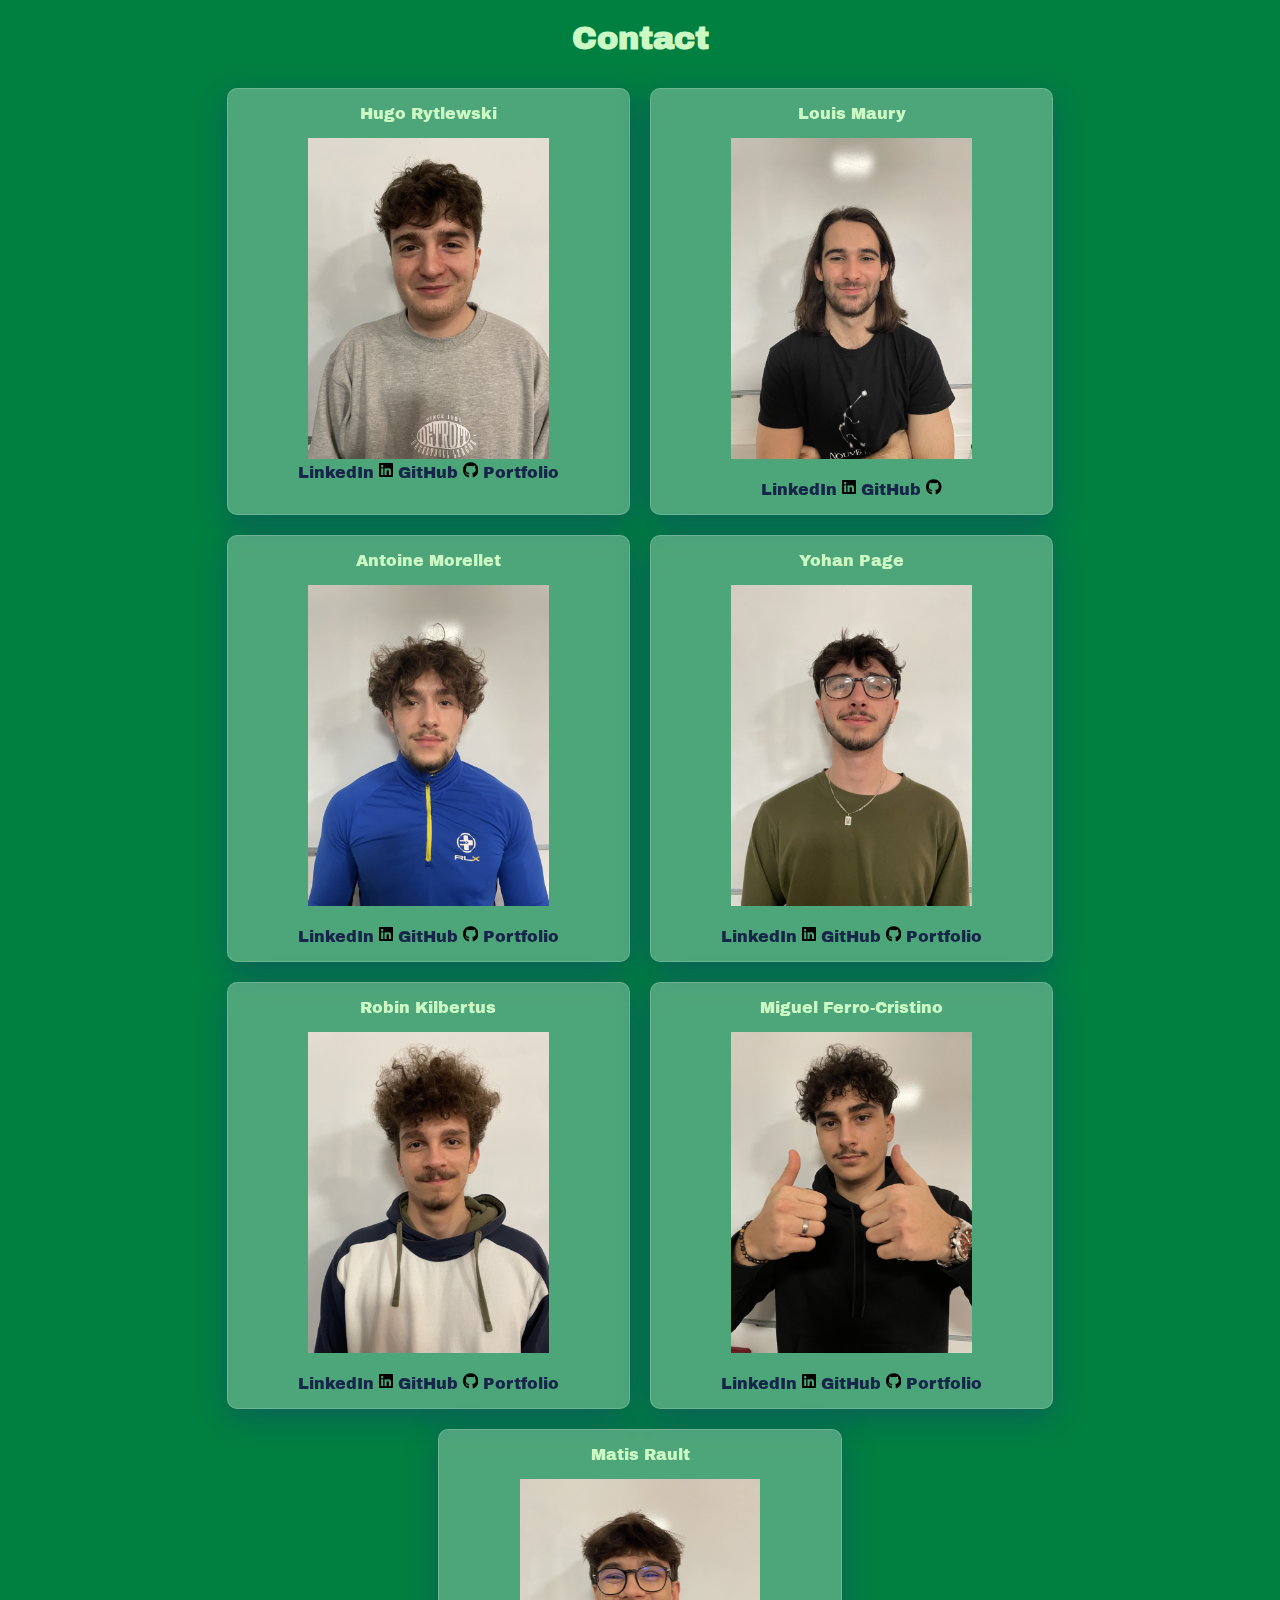
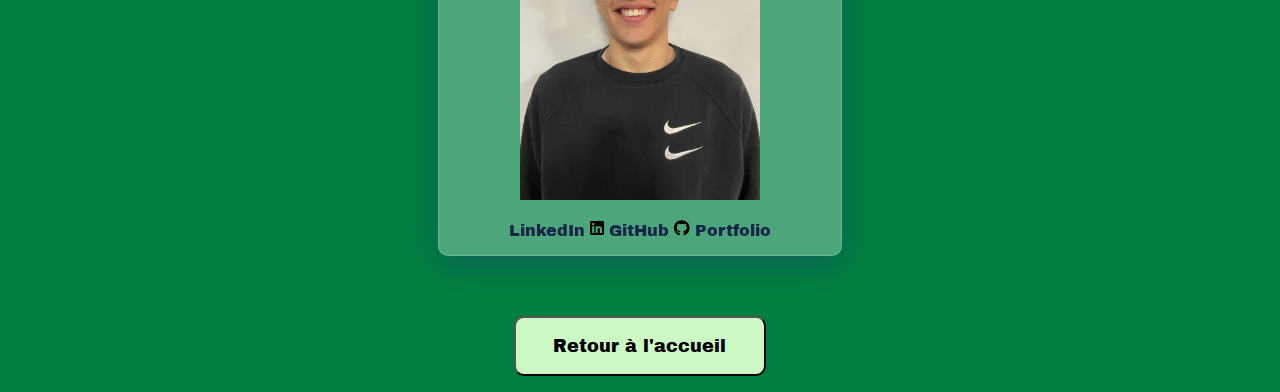
<file: NuitInfo-main/pages/contact.html>
<!DOCTYPE html>
<html lang="en">
<head>
    <meta charset="UTF-8">
    <meta name="viewport" content="width=device-width, initial-scale=1.0">
    <link rel="stylesheet" href="../global.css">
    <link rel="stylesheet" href="../pages/pages.css">
    <link rel="stylesheet" href="../pages/contact.css">
    <title >Contact</title>
</head>
<body>
    <h1 style="text-align: center;">Contact</h1>
        <div class="container">
            <div class="carte-contact">
                <div class="carte-contact-content">
                    <p>Hugo Rytlewski</p>
                    <center><img style="width: 60%;" src="./photoContact/hugo.jpg" alt="photo de hugo"><br></center>

                    <a href="https://www.linkedin.com/in/hugo-rytlewski-b06841281/" target="_blank">LinkedIn
                        <svg xmlns="http://www.w3.org/2000/svg" height="16" width="14" viewBox="0 0 448 512"alt="LinkedIn Icon"><!--!Font Awesome Free 6.5.1 by @fontawesome - https://fontawesome.com License - https://fontawesome.com/license/free Copyright 2023 Fonticons, Inc.--><path d="M416 32H31.9C14.3 32 0 46.5 0 64.3v383.4C0 465.5 14.3 480 31.9 480H416c17.6 0 32-14.5 32-32.3V64.3c0-17.8-14.4-32.3-32-32.3zM135.4 416H69V202.2h66.5V416zm-33.2-243c-21.3 0-38.5-17.3-38.5-38.5S80.9 96 102.2 96c21.2 0 38.5 17.3 38.5 38.5 0 21.3-17.2 38.5-38.5 38.5zm282.1 243h-66.4V312c0-24.8-.5-56.7-34.5-56.7-34.6 0-39.9 27-39.9 54.9V416h-66.4V202.2h63.7v29.2h.9c8.9-16.8 30.6-34.5 62.9-34.5 67.2 0 79.7 44.3 79.7 101.9V416z"/></svg>
                    </a>
 
                    <a href="https://github.com/HugoRytlewski" target="_blank">GitHub
                        <svg xmlns="http://www.w3.org/2000/svg" height="16" width="15.5" viewBox="0 0 496 512"alt="Github Icon"><!--!Font Awesome Free 6.5.1 by @fontawesome - https://fontawesome.com License - https://fontawesome.com/license/free Copyright 2023 Fonticons, Inc.--><path d="M165.9 397.4c0 2-2.3 3.6-5.2 3.6-3.3 .3-5.6-1.3-5.6-3.6 0-2 2.3-3.6 5.2-3.6 3-.3 5.6 1.3 5.6 3.6zm-31.1-4.5c-.7 2 1.3 4.3 4.3 4.9 2.6 1 5.6 0 6.2-2s-1.3-4.3-4.3-5.2c-2.6-.7-5.5 .3-6.2 2.3zm44.2-1.7c-2.9 .7-4.9 2.6-4.6 4.9 .3 2 2.9 3.3 5.9 2.6 2.9-.7 4.9-2.6 4.6-4.6-.3-1.9-3-3.2-5.9-2.9zM244.8 8C106.1 8 0 113.3 0 252c0 110.9 69.8 205.8 169.5 239.2 12.8 2.3 17.3-5.6 17.3-12.1 0-6.2-.3-40.4-.3-61.4 0 0-70 15-84.7-29.8 0 0-11.4-29.1-27.8-36.6 0 0-22.9-15.7 1.6-15.4 0 0 24.9 2 38.6 25.8 21.9 38.6 58.6 27.5 72.9 20.9 2.3-16 8.8-27.1 16-33.7-55.9-6.2-112.3-14.3-112.3-110.5 0-27.5 7.6-41.3 23.6-58.9-2.6-6.5-11.1-33.3 2.6-67.9 20.9-6.5 69 27 69 27 20-5.6 41.5-8.5 62.8-8.5s42.8 2.9 62.8 8.5c0 0 48.1-33.6 69-27 13.7 34.7 5.2 61.4 2.6 67.9 16 17.7 25.8 31.5 25.8 58.9 0 96.5-58.9 104.2-114.8 110.5 9.2 7.9 17 22.9 17 46.4 0 33.7-.3 75.4-.3 83.6 0 6.5 4.6 14.4 17.3 12.1C428.2 457.8 496 362.9 496 252 496 113.3 383.5 8 244.8 8zM97.2 352.9c-1.3 1-1 3.3 .7 5.2 1.6 1.6 3.9 2.3 5.2 1 1.3-1 1-3.3-.7-5.2-1.6-1.6-3.9-2.3-5.2-1zm-10.8-8.1c-.7 1.3 .3 2.9 2.3 3.9 1.6 1 3.6 .7 4.3-.7 .7-1.3-.3-2.9-2.3-3.9-2-.6-3.6-.3-4.3 .7zm32.4 35.6c-1.6 1.3-1 4.3 1.3 6.2 2.3 2.3 5.2 2.6 6.5 1 1.3-1.3 .7-4.3-1.3-6.2-2.2-2.3-5.2-2.6-6.5-1zm-11.4-14.7c-1.6 1-1.6 3.6 0 5.9 1.6 2.3 4.3 3.3 5.6 2.3 1.6-1.3 1.6-3.9 0-6.2-1.4-2.3-4-3.3-5.6-2z"/></svg>
                    </a>
                   
                    <a href="https://hugorytlewski.com/" target="_blank">Portfolio</a>
 
            </div>
        </div>
        <div class="carte-contact">
            <div class="carte-contact-content">
                <p>Louis Maury</p>
                <center><img style="width: 60%;" src="./photoContact/louis.jpg" alt="photo de louis"></center><br>
                <a href="https://www.linkedin.com/in/louis-h-maury-421633223/" target="_blank">LinkedIn
                    <svg xmlns="http://www.w3.org/2000/svg" height="16" width="14" viewBox="0 0 448 512"alt="LinkedIn Icon"><!--!Font Awesome Free 6.5.1 by @fontawesome - https://fontawesome.com License - https://fontawesome.com/license/free Copyright 2023 Fonticons, Inc.--><path d="M416 32H31.9C14.3 32 0 46.5 0 64.3v383.4C0 465.5 14.3 480 31.9 480H416c17.6 0 32-14.5 32-32.3V64.3c0-17.8-14.4-32.3-32-32.3zM135.4 416H69V202.2h66.5V416zm-33.2-243c-21.3 0-38.5-17.3-38.5-38.5S80.9 96 102.2 96c21.2 0 38.5 17.3 38.5 38.5 0 21.3-17.2 38.5-38.5 38.5zm282.1 243h-66.4V312c0-24.8-.5-56.7-34.5-56.7-34.6 0-39.9 27-39.9 54.9V416h-66.4V202.2h63.7v29.2h.9c8.9-16.8 30.6-34.5 62.9-34.5 67.2 0 79.7 44.3 79.7 101.9V416z"/></svg>
                </a>
               
                <a href="https://github.com/LouisHM" target="_blank">GitHub
                    <svg xmlns="http://www.w3.org/2000/svg" height="16" width="15.5" viewBox="0 0 496 512"alt="Github Icon"><!--!Font Awesome Free 6.5.1 by @fontawesome - https://fontawesome.com License - https://fontawesome.com/license/free Copyright 2023 Fonticons, Inc.--><path d="M165.9 397.4c0 2-2.3 3.6-5.2 3.6-3.3 .3-5.6-1.3-5.6-3.6 0-2 2.3-3.6 5.2-3.6 3-.3 5.6 1.3 5.6 3.6zm-31.1-4.5c-.7 2 1.3 4.3 4.3 4.9 2.6 1 5.6 0 6.2-2s-1.3-4.3-4.3-5.2c-2.6-.7-5.5 .3-6.2 2.3zm44.2-1.7c-2.9 .7-4.9 2.6-4.6 4.9 .3 2 2.9 3.3 5.9 2.6 2.9-.7 4.9-2.6 4.6-4.6-.3-1.9-3-3.2-5.9-2.9zM244.8 8C106.1 8 0 113.3 0 252c0 110.9 69.8 205.8 169.5 239.2 12.8 2.3 17.3-5.6 17.3-12.1 0-6.2-.3-40.4-.3-61.4 0 0-70 15-84.7-29.8 0 0-11.4-29.1-27.8-36.6 0 0-22.9-15.7 1.6-15.4 0 0 24.9 2 38.6 25.8 21.9 38.6 58.6 27.5 72.9 20.9 2.3-16 8.8-27.1 16-33.7-55.9-6.2-112.3-14.3-112.3-110.5 0-27.5 7.6-41.3 23.6-58.9-2.6-6.5-11.1-33.3 2.6-67.9 20.9-6.5 69 27 69 27 20-5.6 41.5-8.5 62.8-8.5s42.8 2.9 62.8 8.5c0 0 48.1-33.6 69-27 13.7 34.7 5.2 61.4 2.6 67.9 16 17.7 25.8 31.5 25.8 58.9 0 96.5-58.9 104.2-114.8 110.5 9.2 7.9 17 22.9 17 46.4 0 33.7-.3 75.4-.3 83.6 0 6.5 4.6 14.4 17.3 12.1C428.2 457.8 496 362.9 496 252 496 113.3 383.5 8 244.8 8zM97.2 352.9c-1.3 1-1 3.3 .7 5.2 1.6 1.6 3.9 2.3 5.2 1 1.3-1 1-3.3-.7-5.2-1.6-1.6-3.9-2.3-5.2-1zm-10.8-8.1c-.7 1.3 .3 2.9 2.3 3.9 1.6 1 3.6 .7 4.3-.7 .7-1.3-.3-2.9-2.3-3.9-2-.6-3.6-.3-4.3 .7zm32.4 35.6c-1.6 1.3-1 4.3 1.3 6.2 2.3 2.3 5.2 2.6 6.5 1 1.3-1.3 .7-4.3-1.3-6.2-2.2-2.3-5.2-2.6-6.5-1zm-11.4-14.7c-1.6 1-1.6 3.6 0 5.9 1.6 2.3 4.3 3.3 5.6 2.3 1.6-1.3 1.6-3.9 0-6.2-1.4-2.3-4-3.3-5.6-2z"/></svg>
                </a>
               
               
 
        </div>
    </div>
    <div class="carte-contact">
        <div class="carte-contact-content">
            <p>Antoine Morellet</p>
            <center><img style="width: 60%;" src="./photoContact/antoine.jpg" alt="photo de antoine"></center><br>

            <a href="https://www.linkedin.com/in/antoine-morellet/" target="_blank">LinkedIn</a>
            <a href="https://github.com/Syhard87" target="_blank">
                <svg xmlns="http://www.w3.org/2000/svg" height="16" width="14" viewBox="0 0 448 512"alt="LinkedIn Icon"><!--!Font Awesome Free 6.5.1 by @fontawesome - https://fontawesome.com License - https://fontawesome.com/license/free Copyright 2023 Fonticons, Inc.--><path d="M416 32H31.9C14.3 32 0 46.5 0 64.3v383.4C0 465.5 14.3 480 31.9 480H416c17.6 0 32-14.5 32-32.3V64.3c0-17.8-14.4-32.3-32-32.3zM135.4 416H69V202.2h66.5V416zm-33.2-243c-21.3 0-38.5-17.3-38.5-38.5S80.9 96 102.2 96c21.2 0 38.5 17.3 38.5 38.5 0 21.3-17.2 38.5-38.5 38.5zm282.1 243h-66.4V312c0-24.8-.5-56.7-34.5-56.7-34.6 0-39.9 27-39.9 54.9V416h-66.4V202.2h63.7v29.2h.9c8.9-16.8 30.6-34.5 62.9-34.5 67.2 0 79.7 44.3 79.7 101.9V416z"/></svg>
                GitHub
            </a>
            <a href="https://antoinemorellet.fr" target="_blank">
                <svg xmlns="http://www.w3.org/2000/svg" height="16" width="15.5" viewBox="0 0 496 512"alt="Github Icon"><!--!Font Awesome Free 6.5.1 by @fontawesome - https://fontawesome.com License - https://fontawesome.com/license/free Copyright 2023 Fonticons, Inc.--><path d="M165.9 397.4c0 2-2.3 3.6-5.2 3.6-3.3 .3-5.6-1.3-5.6-3.6 0-2 2.3-3.6 5.2-3.6 3-.3 5.6 1.3 5.6 3.6zm-31.1-4.5c-.7 2 1.3 4.3 4.3 4.9 2.6 1 5.6 0 6.2-2s-1.3-4.3-4.3-5.2c-2.6-.7-5.5 .3-6.2 2.3zm44.2-1.7c-2.9 .7-4.9 2.6-4.6 4.9 .3 2 2.9 3.3 5.9 2.6 2.9-.7 4.9-2.6 4.6-4.6-.3-1.9-3-3.2-5.9-2.9zM244.8 8C106.1 8 0 113.3 0 252c0 110.9 69.8 205.8 169.5 239.2 12.8 2.3 17.3-5.6 17.3-12.1 0-6.2-.3-40.4-.3-61.4 0 0-70 15-84.7-29.8 0 0-11.4-29.1-27.8-36.6 0 0-22.9-15.7 1.6-15.4 0 0 24.9 2 38.6 25.8 21.9 38.6 58.6 27.5 72.9 20.9 2.3-16 8.8-27.1 16-33.7-55.9-6.2-112.3-14.3-112.3-110.5 0-27.5 7.6-41.3 23.6-58.9-2.6-6.5-11.1-33.3 2.6-67.9 20.9-6.5 69 27 69 27 20-5.6 41.5-8.5 62.8-8.5s42.8 2.9 62.8 8.5c0 0 48.1-33.6 69-27 13.7 34.7 5.2 61.4 2.6 67.9 16 17.7 25.8 31.5 25.8 58.9 0 96.5-58.9 104.2-114.8 110.5 9.2 7.9 17 22.9 17 46.4 0 33.7-.3 75.4-.3 83.6 0 6.5 4.6 14.4 17.3 12.1C428.2 457.8 496 362.9 496 252 496 113.3 383.5 8 244.8 8zM97.2 352.9c-1.3 1-1 3.3 .7 5.2 1.6 1.6 3.9 2.3 5.2 1 1.3-1 1-3.3-.7-5.2-1.6-1.6-3.9-2.3-5.2-1zm-10.8-8.1c-.7 1.3 .3 2.9 2.3 3.9 1.6 1 3.6 .7 4.3-.7 .7-1.3-.3-2.9-2.3-3.9-2-.6-3.6-.3-4.3 .7zm32.4 35.6c-1.6 1.3-1 4.3 1.3 6.2 2.3 2.3 5.2 2.6 6.5 1 1.3-1.3 .7-4.3-1.3-6.2-2.2-2.3-5.2-2.6-6.5-1zm-11.4-14.7c-1.6 1-1.6 3.6 0 5.9 1.6 2.3 4.3 3.3 5.6 2.3 1.6-1.3 1.6-3.9 0-6.2-1.4-2.3-4-3.3-5.6-2z"/></svg>
                Portfolio
            </a>
        </div>
    </div>
   
<div class="carte-contact">
    <div class="carte-contact-content">
        <p>Yohan Page</p>
        <center><img style="width: 60%;" src="./photoContact/yohan.jpg" alt="photo de yohan"></center><br>

        <a href="https://www.linkedin.com/in/yohanpage/" target="_blank">LinkedIn
            <svg xmlns="http://www.w3.org/2000/svg" height="16" width="14" viewBox="0 0 448 512"alt="LinkedIn Icon"><!--!Font Awesome Free 6.5.1 by @fontawesome - https://fontawesome.com License - https://fontawesome.com/license/free Copyright 2023 Fonticons, Inc.--><path d="M416 32H31.9C14.3 32 0 46.5 0 64.3v383.4C0 465.5 14.3 480 31.9 480H416c17.6 0 32-14.5 32-32.3V64.3c0-17.8-14.4-32.3-32-32.3zM135.4 416H69V202.2h66.5V416zm-33.2-243c-21.3 0-38.5-17.3-38.5-38.5S80.9 96 102.2 96c21.2 0 38.5 17.3 38.5 38.5 0 21.3-17.2 38.5-38.5 38.5zm282.1 243h-66.4V312c0-24.8-.5-56.7-34.5-56.7-34.6 0-39.9 27-39.9 54.9V416h-66.4V202.2h63.7v29.2h.9c8.9-16.8 30.6-34.5 62.9-34.5 67.2 0 79.7 44.3 79.7 101.9V416z"/></svg>
        </a>
       
        <a href="https://github.com/pageyohan" target="_blank">GitHub
            <svg xmlns="http://www.w3.org/2000/svg" height="16" width="15.5" viewBox="0 0 496 512"alt="Github Icon"><!--!Font Awesome Free 6.5.1 by @fontawesome - https://fontawesome.com License - https://fontawesome.com/license/free Copyright 2023 Fonticons, Inc.--><path d="M165.9 397.4c0 2-2.3 3.6-5.2 3.6-3.3 .3-5.6-1.3-5.6-3.6 0-2 2.3-3.6 5.2-3.6 3-.3 5.6 1.3 5.6 3.6zm-31.1-4.5c-.7 2 1.3 4.3 4.3 4.9 2.6 1 5.6 0 6.2-2s-1.3-4.3-4.3-5.2c-2.6-.7-5.5 .3-6.2 2.3zm44.2-1.7c-2.9 .7-4.9 2.6-4.6 4.9 .3 2 2.9 3.3 5.9 2.6 2.9-.7 4.9-2.6 4.6-4.6-.3-1.9-3-3.2-5.9-2.9zM244.8 8C106.1 8 0 113.3 0 252c0 110.9 69.8 205.8 169.5 239.2 12.8 2.3 17.3-5.6 17.3-12.1 0-6.2-.3-40.4-.3-61.4 0 0-70 15-84.7-29.8 0 0-11.4-29.1-27.8-36.6 0 0-22.9-15.7 1.6-15.4 0 0 24.9 2 38.6 25.8 21.9 38.6 58.6 27.5 72.9 20.9 2.3-16 8.8-27.1 16-33.7-55.9-6.2-112.3-14.3-112.3-110.5 0-27.5 7.6-41.3 23.6-58.9-2.6-6.5-11.1-33.3 2.6-67.9 20.9-6.5 69 27 69 27 20-5.6 41.5-8.5 62.8-8.5s42.8 2.9 62.8 8.5c0 0 48.1-33.6 69-27 13.7 34.7 5.2 61.4 2.6 67.9 16 17.7 25.8 31.5 25.8 58.9 0 96.5-58.9 104.2-114.8 110.5 9.2 7.9 17 22.9 17 46.4 0 33.7-.3 75.4-.3 83.6 0 6.5 4.6 14.4 17.3 12.1C428.2 457.8 496 362.9 496 252 496 113.3 383.5 8 244.8 8zM97.2 352.9c-1.3 1-1 3.3 .7 5.2 1.6 1.6 3.9 2.3 5.2 1 1.3-1 1-3.3-.7-5.2-1.6-1.6-3.9-2.3-5.2-1zm-10.8-8.1c-.7 1.3 .3 2.9 2.3 3.9 1.6 1 3.6 .7 4.3-.7 .7-1.3-.3-2.9-2.3-3.9-2-.6-3.6-.3-4.3 .7zm32.4 35.6c-1.6 1.3-1 4.3 1.3 6.2 2.3 2.3 5.2 2.6 6.5 1 1.3-1.3 .7-4.3-1.3-6.2-2.2-2.3-5.2-2.6-6.5-1zm-11.4-14.7c-1.6 1-1.6 3.6 0 5.9 1.6 2.3 4.3 3.3 5.6 2.3 1.6-1.3 1.6-3.9 0-6.2-1.4-2.3-4-3.3-5.6-2z"/></svg>
        </a>
       
        <a href="https://yohanpage.fr/" target="_blank">Portfolio</a>
 
</div>
</div>
<div class="carte-contact">
    <div class="carte-contact-content">
        <p>Robin Kilbertus</p>
        <center><img style="width: 60%;" src="./photoContact/robin.jpg" alt="photo de robin"></center><br>

        <a href="https://www.linkedin.com/in/robin-kilbertus-460598281/" target="_blank">LinkedIn
            <svg xmlns="http://www.w3.org/2000/svg" height="16" width="14" viewBox="0 0 448 512"alt="LinkedIn Icon"><!--!Font Awesome Free 6.5.1 by @fontawesome - https://fontawesome.com License - https://fontawesome.com/license/free Copyright 2023 Fonticons, Inc.--><path d="M416 32H31.9C14.3 32 0 46.5 0 64.3v383.4C0 465.5 14.3 480 31.9 480H416c17.6 0 32-14.5 32-32.3V64.3c0-17.8-14.4-32.3-32-32.3zM135.4 416H69V202.2h66.5V416zm-33.2-243c-21.3 0-38.5-17.3-38.5-38.5S80.9 96 102.2 96c21.2 0 38.5 17.3 38.5 38.5 0 21.3-17.2 38.5-38.5 38.5zm282.1 243h-66.4V312c0-24.8-.5-56.7-34.5-56.7-34.6 0-39.9 27-39.9 54.9V416h-66.4V202.2h63.7v29.2h.9c8.9-16.8 30.6-34.5 62.9-34.5 67.2 0 79.7 44.3 79.7 101.9V416z"/></svg>
        </a>
       
        <a href="https://github.com/kilbertusrobin" target="_blank">GitHub
            <svg xmlns="http://www.w3.org/2000/svg" height="16" width="15.5" viewBox="0 0 496 512"alt="Github Icon"><!--!Font Awesome Free 6.5.1 by @fontawesome - https://fontawesome.com License - https://fontawesome.com/license/free Copyright 2023 Fonticons, Inc.--><path d="M165.9 397.4c0 2-2.3 3.6-5.2 3.6-3.3 .3-5.6-1.3-5.6-3.6 0-2 2.3-3.6 5.2-3.6 3-.3 5.6 1.3 5.6 3.6zm-31.1-4.5c-.7 2 1.3 4.3 4.3 4.9 2.6 1 5.6 0 6.2-2s-1.3-4.3-4.3-5.2c-2.6-.7-5.5 .3-6.2 2.3zm44.2-1.7c-2.9 .7-4.9 2.6-4.6 4.9 .3 2 2.9 3.3 5.9 2.6 2.9-.7 4.9-2.6 4.6-4.6-.3-1.9-3-3.2-5.9-2.9zM244.8 8C106.1 8 0 113.3 0 252c0 110.9 69.8 205.8 169.5 239.2 12.8 2.3 17.3-5.6 17.3-12.1 0-6.2-.3-40.4-.3-61.4 0 0-70 15-84.7-29.8 0 0-11.4-29.1-27.8-36.6 0 0-22.9-15.7 1.6-15.4 0 0 24.9 2 38.6 25.8 21.9 38.6 58.6 27.5 72.9 20.9 2.3-16 8.8-27.1 16-33.7-55.9-6.2-112.3-14.3-112.3-110.5 0-27.5 7.6-41.3 23.6-58.9-2.6-6.5-11.1-33.3 2.6-67.9 20.9-6.5 69 27 69 27 20-5.6 41.5-8.5 62.8-8.5s42.8 2.9 62.8 8.5c0 0 48.1-33.6 69-27 13.7 34.7 5.2 61.4 2.6 67.9 16 17.7 25.8 31.5 25.8 58.9 0 96.5-58.9 104.2-114.8 110.5 9.2 7.9 17 22.9 17 46.4 0 33.7-.3 75.4-.3 83.6 0 6.5 4.6 14.4 17.3 12.1C428.2 457.8 496 362.9 496 252 496 113.3 383.5 8 244.8 8zM97.2 352.9c-1.3 1-1 3.3 .7 5.2 1.6 1.6 3.9 2.3 5.2 1 1.3-1 1-3.3-.7-5.2-1.6-1.6-3.9-2.3-5.2-1zm-10.8-8.1c-.7 1.3 .3 2.9 2.3 3.9 1.6 1 3.6 .7 4.3-.7 .7-1.3-.3-2.9-2.3-3.9-2-.6-3.6-.3-4.3 .7zm32.4 35.6c-1.6 1.3-1 4.3 1.3 6.2 2.3 2.3 5.2 2.6 6.5 1 1.3-1.3 .7-4.3-1.3-6.2-2.2-2.3-5.2-2.6-6.5-1zm-11.4-14.7c-1.6 1-1.6 3.6 0 5.9 1.6 2.3 4.3 3.3 5.6 2.3 1.6-1.3 1.6-3.9 0-6.2-1.4-2.3-4-3.3-5.6-2z"/></svg>
        </a>
       
        <a href="https://robinkilbertus.com/" target="_blank">Portfolio</a>
 
</div>
</div>
<div class="carte-contact">
    <div class="carte-contact-content">
        <p>Miguel Ferro-Cristino</p>
        <center><img style="width: 60%;" src="./photoContact/miguel.jpg" alt="photo de miguel"></center><br>

        <a href="https://www.linkedin.com/in/miguel-cristino-85b86a233/" target="_blank">LinkedIn
            <svg xmlns="http://www.w3.org/2000/svg" height="16" width="14" viewBox="0 0 448 512"alt="LinkedIn Icon"><!--!Font Awesome Free 6.5.1 by @fontawesome - https://fontawesome.com License - https://fontawesome.com/license/free Copyright 2023 Fonticons, Inc.--><path d="M416 32H31.9C14.3 32 0 46.5 0 64.3v383.4C0 465.5 14.3 480 31.9 480H416c17.6 0 32-14.5 32-32.3V64.3c0-17.8-14.4-32.3-32-32.3zM135.4 416H69V202.2h66.5V416zm-33.2-243c-21.3 0-38.5-17.3-38.5-38.5S80.9 96 102.2 96c21.2 0 38.5 17.3 38.5 38.5 0 21.3-17.2 38.5-38.5 38.5zm282.1 243h-66.4V312c0-24.8-.5-56.7-34.5-56.7-34.6 0-39.9 27-39.9 54.9V416h-66.4V202.2h63.7v29.2h.9c8.9-16.8 30.6-34.5 62.9-34.5 67.2 0 79.7 44.3 79.7 101.9V416z"/></svg>
        </a>
       
        <a href="https://github.com/MiguelFerroCristino" target="_blank">GitHub
            <svg xmlns="http://www.w3.org/2000/svg" height="16" width="15.5" viewBox="0 0 496 512"alt="Github Icon"><!--!Font Awesome Free 6.5.1 by @fontawesome - https://fontawesome.com License - https://fontawesome.com/license/free Copyright 2023 Fonticons, Inc.--><path d="M165.9 397.4c0 2-2.3 3.6-5.2 3.6-3.3 .3-5.6-1.3-5.6-3.6 0-2 2.3-3.6 5.2-3.6 3-.3 5.6 1.3 5.6 3.6zm-31.1-4.5c-.7 2 1.3 4.3 4.3 4.9 2.6 1 5.6 0 6.2-2s-1.3-4.3-4.3-5.2c-2.6-.7-5.5 .3-6.2 2.3zm44.2-1.7c-2.9 .7-4.9 2.6-4.6 4.9 .3 2 2.9 3.3 5.9 2.6 2.9-.7 4.9-2.6 4.6-4.6-.3-1.9-3-3.2-5.9-2.9zM244.8 8C106.1 8 0 113.3 0 252c0 110.9 69.8 205.8 169.5 239.2 12.8 2.3 17.3-5.6 17.3-12.1 0-6.2-.3-40.4-.3-61.4 0 0-70 15-84.7-29.8 0 0-11.4-29.1-27.8-36.6 0 0-22.9-15.7 1.6-15.4 0 0 24.9 2 38.6 25.8 21.9 38.6 58.6 27.5 72.9 20.9 2.3-16 8.8-27.1 16-33.7-55.9-6.2-112.3-14.3-112.3-110.5 0-27.5 7.6-41.3 23.6-58.9-2.6-6.5-11.1-33.3 2.6-67.9 20.9-6.5 69 27 69 27 20-5.6 41.5-8.5 62.8-8.5s42.8 2.9 62.8 8.5c0 0 48.1-33.6 69-27 13.7 34.7 5.2 61.4 2.6 67.9 16 17.7 25.8 31.5 25.8 58.9 0 96.5-58.9 104.2-114.8 110.5 9.2 7.9 17 22.9 17 46.4 0 33.7-.3 75.4-.3 83.6 0 6.5 4.6 14.4 17.3 12.1C428.2 457.8 496 362.9 496 252 496 113.3 383.5 8 244.8 8zM97.2 352.9c-1.3 1-1 3.3 .7 5.2 1.6 1.6 3.9 2.3 5.2 1 1.3-1 1-3.3-.7-5.2-1.6-1.6-3.9-2.3-5.2-1zm-10.8-8.1c-.7 1.3 .3 2.9 2.3 3.9 1.6 1 3.6 .7 4.3-.7 .7-1.3-.3-2.9-2.3-3.9-2-.6-3.6-.3-4.3 .7zm32.4 35.6c-1.6 1.3-1 4.3 1.3 6.2 2.3 2.3 5.2 2.6 6.5 1 1.3-1.3 .7-4.3-1.3-6.2-2.2-2.3-5.2-2.6-6.5-1zm-11.4-14.7c-1.6 1-1.6 3.6 0 5.9 1.6 2.3 4.3 3.3 5.6 2.3 1.6-1.3 1.6-3.9 0-6.2-1.4-2.3-4-3.3-5.6-2z"/></svg>
        </a>
       
        <a href="https://miguelcristino.com/" target="_blank">Portfolio</a>
 
</div>
</div>
<div class="carte-contact">
    <div class="carte-contact-content">
        <p>Matis Rault</p>
        <center><img style="width: 60%;" src="./photoContact/matis.jpg" alt="photo de matis"></center><br>

        <a href="https://www.linkedin.com/in/matis-rault-6b398427b/" target="_blank">LinkedIn
            <svg xmlns="http://www.w3.org/2000/svg" height="16" width="14" viewBox="0 0 448 512"alt="LinkedIn Icon"><!--!Font Awesome Free 6.5.1 by @fontawesome - https://fontawesome.com License - https://fontawesome.com/license/free Copyright 2023 Fonticons, Inc.--><path d="M416 32H31.9C14.3 32 0 46.5 0 64.3v383.4C0 465.5 14.3 480 31.9 480H416c17.6 0 32-14.5 32-32.3V64.3c0-17.8-14.4-32.3-32-32.3zM135.4 416H69V202.2h66.5V416zm-33.2-243c-21.3 0-38.5-17.3-38.5-38.5S80.9 96 102.2 96c21.2 0 38.5 17.3 38.5 38.5 0 21.3-17.2 38.5-38.5 38.5zm282.1 243h-66.4V312c0-24.8-.5-56.7-34.5-56.7-34.6 0-39.9 27-39.9 54.9V416h-66.4V202.2h63.7v29.2h.9c8.9-16.8 30.6-34.5 62.9-34.5 67.2 0 79.7 44.3 79.7 101.9V416z"/></svg>
        </a>
       
        <a href="https://github.com/MatisRault" target="_blank">GitHub
            <svg xmlns="http://www.w3.org/2000/svg" height="16" width="15.5" viewBox="0 0 496 512"alt="Github Icon" ><!--!Font Awesome Free 6.5.1 by @fontawesome - https://fontawesome.com License - https://fontawesome.com/license/free Copyright 2023 Fonticons, Inc.--><path d="M165.9 397.4c0 2-2.3 3.6-5.2 3.6-3.3 .3-5.6-1.3-5.6-3.6 0-2 2.3-3.6 5.2-3.6 3-.3 5.6 1.3 5.6 3.6zm-31.1-4.5c-.7 2 1.3 4.3 4.3 4.9 2.6 1 5.6 0 6.2-2s-1.3-4.3-4.3-5.2c-2.6-.7-5.5 .3-6.2 2.3zm44.2-1.7c-2.9 .7-4.9 2.6-4.6 4.9 .3 2 2.9 3.3 5.9 2.6 2.9-.7 4.9-2.6 4.6-4.6-.3-1.9-3-3.2-5.9-2.9zM244.8 8C106.1 8 0 113.3 0 252c0 110.9 69.8 205.8 169.5 239.2 12.8 2.3 17.3-5.6 17.3-12.1 0-6.2-.3-40.4-.3-61.4 0 0-70 15-84.7-29.8 0 0-11.4-29.1-27.8-36.6 0 0-22.9-15.7 1.6-15.4 0 0 24.9 2 38.6 25.8 21.9 38.6 58.6 27.5 72.9 20.9 2.3-16 8.8-27.1 16-33.7-55.9-6.2-112.3-14.3-112.3-110.5 0-27.5 7.6-41.3 23.6-58.9-2.6-6.5-11.1-33.3 2.6-67.9 20.9-6.5 69 27 69 27 20-5.6 41.5-8.5 62.8-8.5s42.8 2.9 62.8 8.5c0 0 48.1-33.6 69-27 13.7 34.7 5.2 61.4 2.6 67.9 16 17.7 25.8 31.5 25.8 58.9 0 96.5-58.9 104.2-114.8 110.5 9.2 7.9 17 22.9 17 46.4 0 33.7-.3 75.4-.3 83.6 0 6.5 4.6 14.4 17.3 12.1C428.2 457.8 496 362.9 496 252 496 113.3 383.5 8 244.8 8zM97.2 352.9c-1.3 1-1 3.3 .7 5.2 1.6 1.6 3.9 2.3 5.2 1 1.3-1 1-3.3-.7-5.2-1.6-1.6-3.9-2.3-5.2-1zm-10.8-8.1c-.7 1.3 .3 2.9 2.3 3.9 1.6 1 3.6 .7 4.3-.7 .7-1.3-.3-2.9-2.3-3.9-2-.6-3.6-.3-4.3 .7zm32.4 35.6c-1.6 1.3-1 4.3 1.3 6.2 2.3 2.3 5.2 2.6 6.5 1 1.3-1.3 .7-4.3-1.3-6.2-2.2-2.3-5.2-2.6-6.5-1zm-11.4-14.7c-1.6 1-1.6 3.6 0 5.9 1.6 2.3 4.3 3.3 5.6 2.3 1.6-1.3 1.6-3.9 0-6.2-1.4-2.3-4-3.3-5.6-2z"/></svg>
        </a>
       
        <a href="https://matisrault.com" target="_blank">Portfolio</a>
 
</div>
</div>
</div>
<br>
<br>
<a href="../index.html"><center><button class="boutonRetour">
    <p>Retour à l'accueil</p>
</button> </center></a>

</body>
</html>
</file>
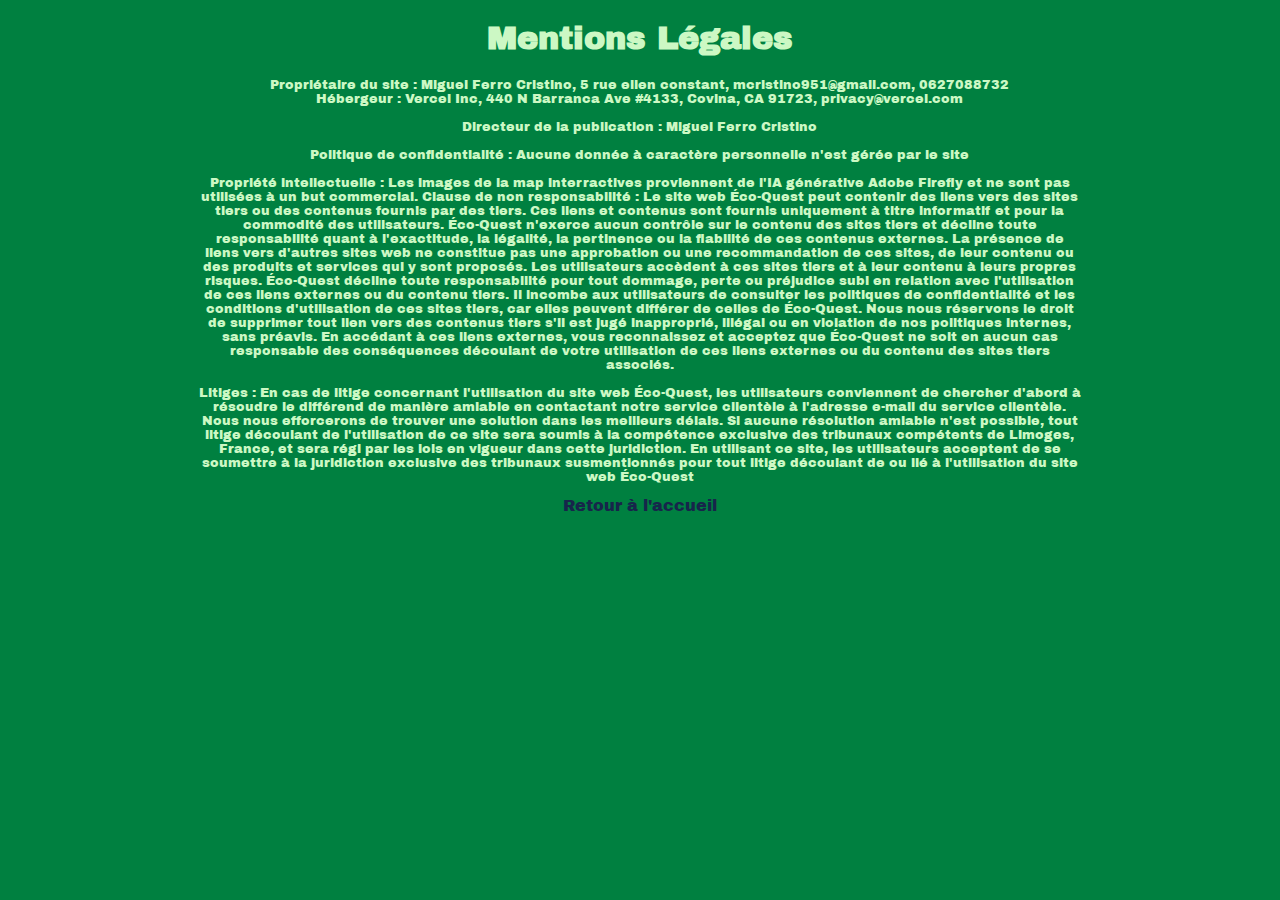
<file: NuitInfo-main/pages/mentionsLegales.html>
<!DOCTYPE html>
<html lang="en">
<head>
    <meta charset="UTF-8">
    <meta name="viewport" content="width=device-width, initial-scale=1.0">
    <link rel="stylesheet" href="../global.css">
    <link rel="stylesheet" href="../pages/pages.css">
    <title >Mentions Légales</title>
</head>
<body>
    <h1 style="text-align: center;">Mentions Légales</h1>
    <center><p style="text-align: center; font-size: 0.8rem; width: 70%;">
        Propriétaire du site : Miguel Ferro Cristino, 5 rue ellen constant, mcristino951@gmail.com, 0627088732<br>
        Hébergeur : Vercel Inc, 440 N Barranca Ave #4133, Covina, CA 91723, privacy@vercel.com <br><br>
        Directeur de la publication : Miguel Ferro Cristino<br><br>
        Politique de confidentialité : Aucune donnée à caractère personnelle n'est gérée par le site <br><br>
        Propriété intellectuelle : Les images de la map interractives proviennent de l'IA générative Adobe Firefly et ne sont pas utilisées à un but commercial.
        Clause de non responsabilité : Le site web Éco-Quest peut contenir des liens vers des sites tiers ou des contenus fournis par des tiers. Ces liens et contenus sont fournis uniquement à titre informatif et pour la commodité des utilisateurs. Éco-Quest n'exerce aucun contrôle sur le contenu des sites tiers et décline toute responsabilité quant à l'exactitude, la légalité, la pertinence ou la fiabilité de ces contenus externes. La présence de liens vers d'autres sites web ne constitue pas une approbation ou une recommandation de ces sites, de leur contenu ou des produits et services qui y sont proposés.
        Les utilisateurs accèdent à ces sites tiers et à leur contenu à leurs propres risques. Éco-Quest décline toute responsabilité pour tout dommage, perte ou préjudice subi en relation avec l'utilisation de ces liens externes ou du contenu tiers. Il incombe aux utilisateurs de consulter les politiques de confidentialité et les conditions d'utilisation de ces sites tiers, car elles peuvent différer de celles de Éco-Quest.
        Nous nous réservons le droit de supprimer tout lien vers des contenus tiers s'il est jugé inapproprié, illégal ou en violation de nos politiques internes, sans préavis. En accédant à ces liens externes, vous reconnaissez et acceptez que Éco-Quest ne soit en aucun cas responsable des conséquences découlant de votre utilisation de ces liens externes ou du contenu des sites tiers associés. <br> <br>
        Litiges : En cas de litige concernant l'utilisation du site web Éco-Quest, les utilisateurs conviennent de chercher d'abord à résoudre le différend de manière amiable en contactant notre service clientèle à l'adresse e-mail du service clientèle. Nous nous efforcerons de trouver une solution dans les meilleurs délais.
        Si aucune résolution amiable n'est possible, tout litige découlant de l'utilisation de ce site sera soumis à la compétence exclusive des tribunaux compétents de Limoges, France, et sera régi par les lois en vigueur dans cette juridiction.
        En utilisant ce site, les utilisateurs acceptent de se soumettre à la juridiction exclusive des tribunaux susmentionnés pour tout litige découlant de ou lié à l'utilisation du site web Éco-Quest</p></center>

<center><a href="../index.html">Retour à l'accueil</a></center>


</body>
</html>
</file>
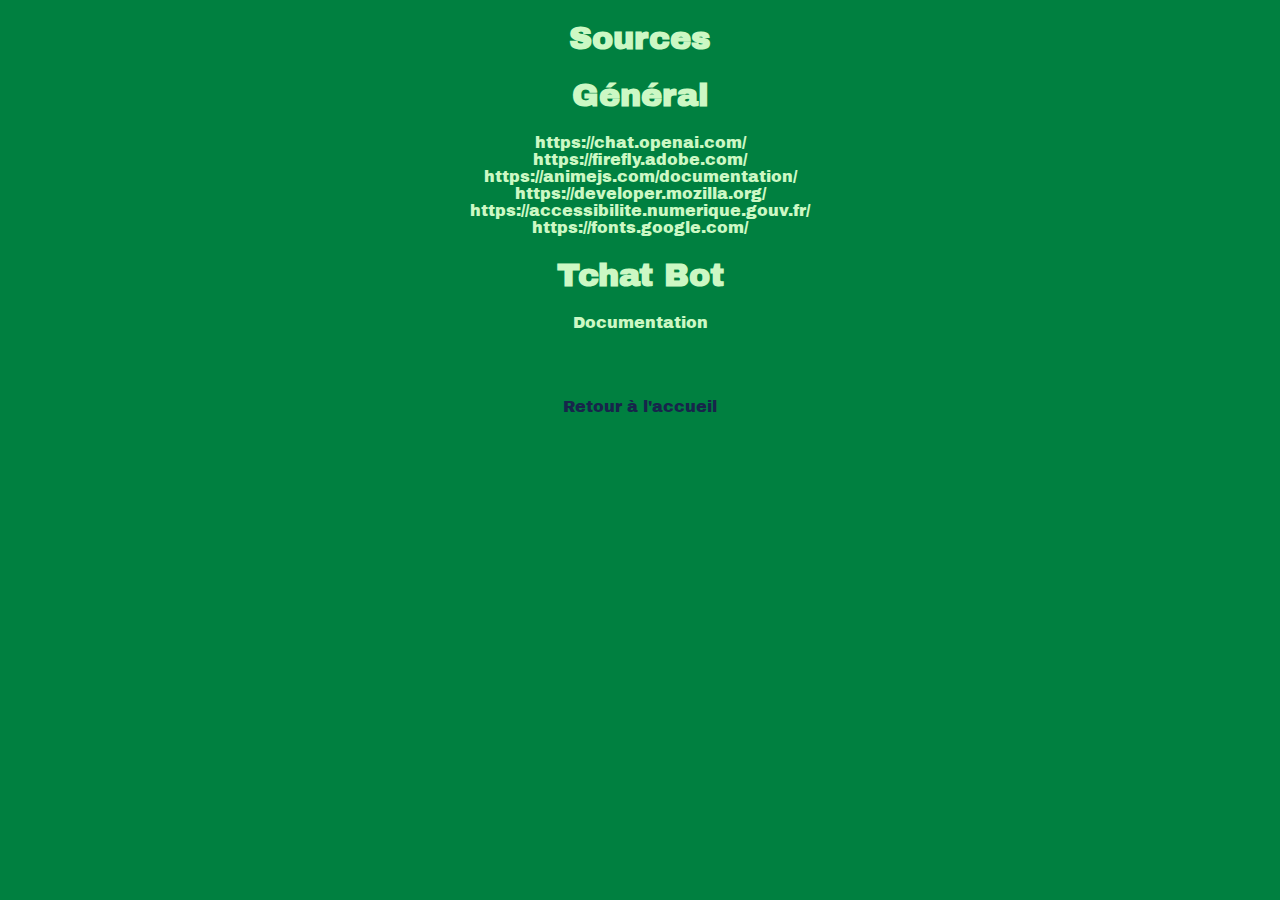
<file: NuitInfo-main/pages/sources.html>
<!DOCTYPE html>
<html lang="en">
<head>
    <meta charset="UTF-8">
    <meta name="viewport" content="width=device-width, initial-scale=1.0">
    <link rel="stylesheet" href="../global.css">
    <link rel="stylesheet" href="../pages/pages.css">
    <title >Sources</title>
</head>
<body>
    <h1 style="text-align: center;">Sources</h1>
    <center><p style="text-align: center; font-size: 0.8rem; width: 70%;">
    
    <h1>Général</h1>
    <p>
        https://chat.openai.com/ <br>
        https://firefly.adobe.com/ <br>
        https://animejs.com/documentation/ <br>
        https://developer.mozilla.org/ <br>
        https://accessibilite.numerique.gouv.fr/ <br>
        https://fonts.google.com/ <br>
    </p>
    <h1>Tchat Bot</h1>
    <p>
<a href="https://drive.google.com/file/d/1xfbsl_2HKpX2ue3PFTESaSJtoOmz2Si0/view?usp=sharing" style="color: var(--clr-bgcolor)">Documentation</a>
    </p>
    <br>
    <br>

    <br>

    <center><a href="../index.html">Retour à l'accueil</a></center>
</body>
</html>
</file>
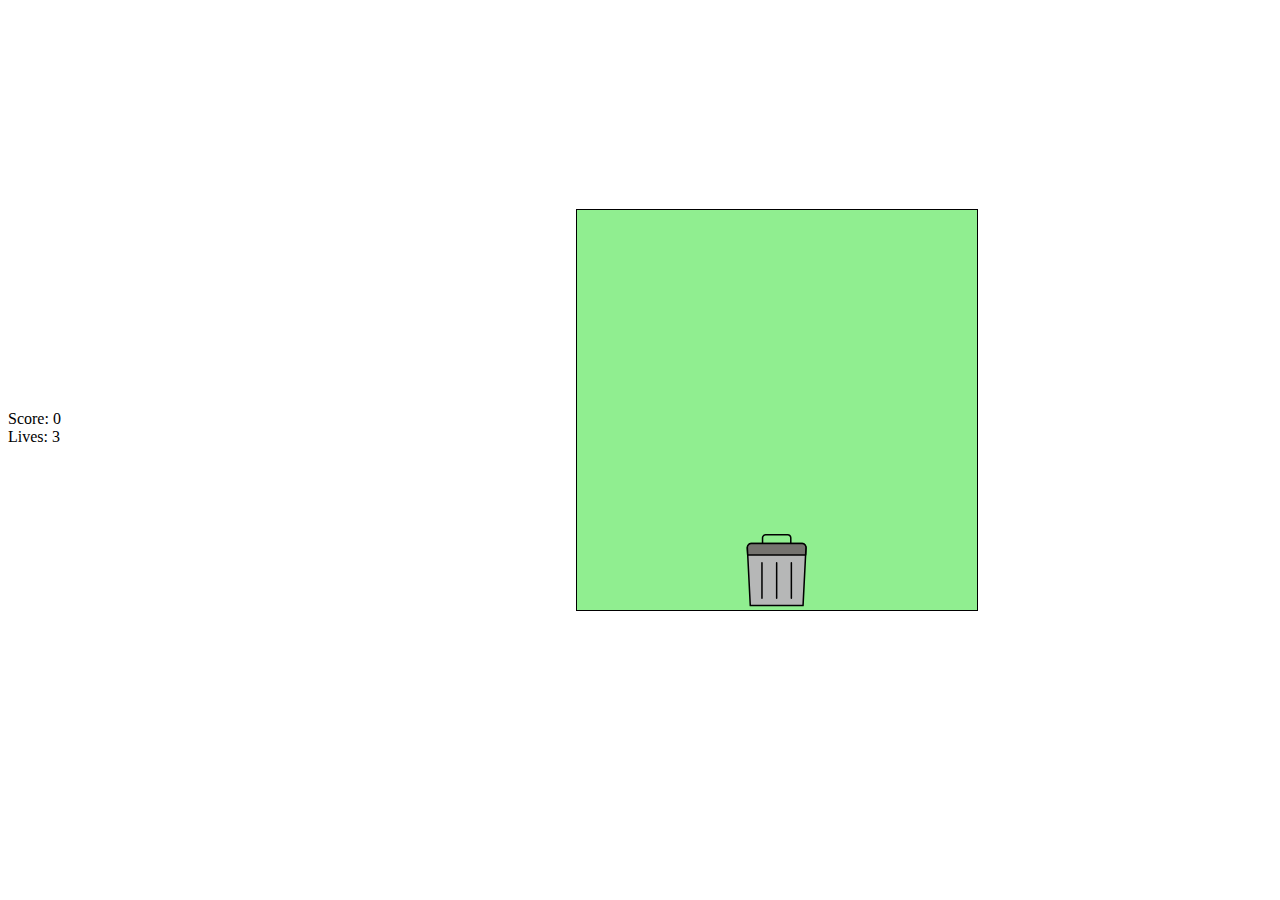
<file: NuitInfo-main/games/trashgame/trashgame.html>
<!DOCTYPE html>
<html lang="en">
<head>
  <meta charset="UTF-8">
  <title>Item Catcher Game</title>
  <link rel="stylesheet" href="trashgame.css">
  
</head>
<body>
  <div id="game-container">
    
    
    <img id="character"    src="../../public/img/poubelle.svg" alt="" width="100" height="100">
  </div>
  <div id="score" class="centered-text">Score: 0</div>
<div id="lives" class="centered-text">Lives: 3</div>
  <script src="trashgame.js"></script>
</body>
</html>
</file>
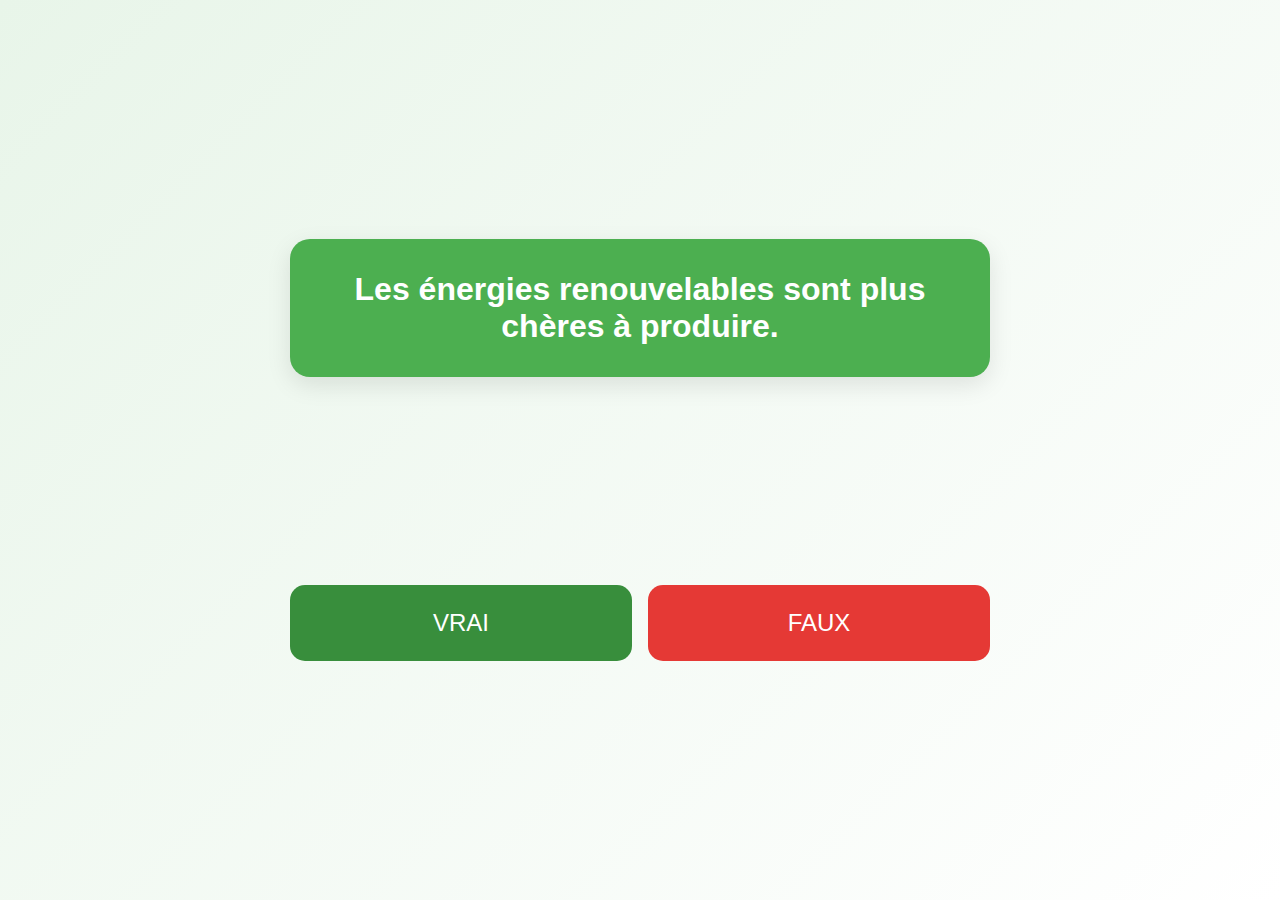
<file: NuitInfo-main/games/vraifaux/vraifaux.html>
<!DOCTYPE html>
<html lang="en">

<head>
    <meta charset="UTF-8">
    <meta name="viewport" content="width=device-width, initial-scale=1.0">
    <title>Vrai / Faux</title>
    <link rel="stylesheet" href="stylevraifaux.css">
    <script src="./vraifaux.js"></script>
</head>

<body>
    <div id="quizz">
        <div class="question-box">
          <h1 id="question"></h1>
          <a id="retour" href="./../index.html" class="retour" style="display: none;">Retour à l'accueil</a>
        </div>
      
        <div class="answers">
          <button value="true" class="btnrep btn-true" onclick="checkAnswer(true)">VRAI</button>
          <button value="false" class="btnrep btn-false" onclick="checkAnswer(false)">FAUX</button>
        </div>
      </div>
      
      <div id="resultat">
        <div class="result-box">
          <h1 id="comparatif"></h1>
          <h3 id="expl"></h3>
          <button id="cancel" onclick="cancelFenetre()">Prochaine question</button>
        </div>
      </div>
</body>
</file>
<file: NuitInfo-main/global.css>
@import url("https://fonts.googleapis.com/css2?family=Archivo+Black&display=swap");
@font-face {
  font-family: "Dyslexie";
  src: url("./public/fonts/OpenDyslexic-Regular.otf") format("opentype");
}

:root {
  --clr-primary: #008040;
  --clr-bgcolor: #ccf8c4;
  --clr-secondary: #37bd3d;
  --clr-fontcolor: #17254b;
  --clr-custom: #ccf8c4;
  --fnt-font-title: "Archivo Black", sans-serif;
  --fnt-font-contenu: "Archivo Black", sans-serif;
}

a {
  text-decoration: none;
  color: var(--clr-fontcolor);
}


.default {
  --fnt-font-title: "Archivo Black", sans-serif;
  --fnt-font-contenu: "Archivo Black", sans-serif;
}

.protonopia {
  --clr-primary: #7a6e3d; /* Equivalent au clr-light-primary pour la protanopie */
  --clr-bgcolor: #fbebbd; /* Equivalent au clr-light-secondary pour la protanopie. */
  --clr-custom: #ffd700;

  --clr-secondary: #fbebbd; /* Equivalent au clr-light-fontcolor pour la protanopie */
  --clr-fontcolor: #1a2a4d; /* Equivalent au clr-light-button pour la protanopie */
}

.deuteranopia {
  --clr-primary: #856949; /* Equivalent au clr-light-primary pour la deutéranopie */
  --clr-bgcolor: #ffe7db; /* Equivalent au clr-light-secondary pour la deutéranopie */
  --clr-custom: #856949;

  --clr-secondary: #ffe7db; /* Equivalent au clr-light-fontcolor pour la deutéranopie */
  --clr-fontcolor: #0e2c4b; /* Equivalent au clr-light-button pour la deutéranopie */
}

.tritanopia {
  --clr-primary: #0e2c4b; /* Equivalent au clr-light-navbar pour la tritanopie */
  --clr-bgcolor: #0e2c4b; /* Equivalent au clr-light-primary pour la tritanopie */
  --clr-custom: #daeeff;

  --clr-secondary: #62afbd; /* Equivalent au clr-light-secondary pour la tritanopie */
  --clr-fontcolor: #daeeff; /* Equivalent au clr-light-fontcolor pour la tritanopie */
}

.dark-mode {
  --clr-primary: #17254b;
  --clr-bgcolor: #898787;
  --clr-custom: #898787;

  --clr-secondary: #333333;
  --clr-fontcolor: #ffffff;
}

.dyslexia {
  --fnt-font-contenu: "Dyslexie", sans-serif;
  --fnt-font-title: "Dyslexie", sans-serif;
}
</file>
<file: NuitInfo-main/pages/pages.css>
@import url(../global.css);

body{
    height: 100%;
    background-color: var(--clr-primary);
    color: var(--clr-bgcolor);
    font-family: var(--fnt-font-contenu);
    font-family: var(--fnt-font-title);

}
</file>
<file: NuitInfo-main/pages/contact.css>
.container {
    width: 100%;
    display: flex;
    flex-wrap: wrap;
    justify-content: center; /* Centrer les cartes horizontalement */
}
.boutonRetour{
    margin-top: 1rem;
    margin-bottom: 1rem;
    margin-left: 1rem;
    margin-right: 1rem;
    width: 20%;
    border-radius: 10px;
    background-color: var(--clr-bgcolor);
    font-family: var(--fnt-font-contenu);
    display: flex;
    justify-content: center;
    font-size: 110%;
}
.carte-contact {
    background: rgba( 255, 255, 255, 0.3 );
    box-shadow: 0 8px 32px 0 rgba( 31, 38, 135, 0.37 );
    backdrop-filter: blur( 1px );
    -webkit-backdrop-filter: blur( 1px );
    border-radius: 10px;
    border: 1px solid rgba( 255, 255, 255, 0.18 );
    width: calc(33.33% - 20px); /* Largeur égale pour 3 cartes par ligne avec un peu d'espace entre */
    margin: 10px; /* Espace entre les cartes */
    display: flex;  
    flex-direction: column;
    align-items: center;
    text-align: center;
}
.carte-contact-content{
    width: 100%;
    padding-bottom: 1rem;
}
</file>
<file: NuitInfo-main/games/trashgame/trashgame.css>
#game-container {
  width: 400px;
  height: 400px;
  border: 1px solid #000;
  position: relative;
  top: 50%;
  left: 29%;
  transform: translate(50%, 50%);
  overflow: hidden;
  background-color: lightgreen;
}
#character {
  width: 80px;
  height: 80px;
  
  position: absolute;
  bottom: 0;
  left: 50%;
  transform: translateX(-50%);
}
.item {
  width: 60px;
  height: 60px; 
  background-size: cover;
  position: absolute;
  
}
.dangerous {
  width: 60px;
  height: 60px;
  background-image: url('../../public/img/garot.svg');
  background-size: cover;
  position: absolute;
}
</file>
<file: NuitInfo-main/games/vraifaux/stylevraifaux.css>
* {
    margin: 0;
    padding: 0;
    box-sizing: border-box;
  }
  
  body {
    background: linear-gradient(135deg, #e8f5e9, #ffffff);
    font-family: 'Segoe UI', Tahoma, Geneva, Verdana, sans-serif;
    color: #333;
  }
  
  #quizz {
    min-height: 100vh;
    display: flex;
    flex-direction: column;
    justify-content: space-evenly;
    align-items: center;
    padding: 2rem;
    animation: fadeIn 0.8s ease-in;
  }
  
  .question-box {
    background: #4caf50;
    color: white;
    padding: 2rem;
    border-radius: 20px;
    box-shadow: 0 8px 24px rgba(0, 0, 0, 0.1);
    text-align: center;
    width: 90%;
    max-width: 700px;
    animation: slideDown 0.6s ease-out;
  }
  
  .retour {
    margin-top: 1rem;
    color: white;
    font-weight: bold;
    text-decoration: underline;
  }
  
  .answers {
    display: flex;
    justify-content: space-around;
    gap: 1rem;
    flex-wrap: wrap;
    width: 90%;
    max-width: 700px;
    animation: slideUp 0.6s ease-out;
  }
  
  .btnrep {
    flex: 1 1 40%;
    padding: 1.5rem;
    font-size: 1.5rem;
    border: none;
    border-radius: 15px;
    color: white;
    transition: transform 0.2s ease, box-shadow 0.3s ease;
    cursor: pointer;
  }
  
  .btnrep:hover {
    transform: translateY(-4px);
    box-shadow: 0 8px 20px rgba(0, 0, 0, 0.2);
  }
  
  .btn-true {
    background-color: #388e3c;
  }
  
  .btn-false {
    background-color: #e53935;
  }
  
  #resultat {
    position: fixed;
    top: 0;
    left: 0;
    width: 100%;
    height: 100%;
    background: rgba(33, 33, 33, 0.95);
    color: white;
    display: none;
    flex-direction: column;
    justify-content: center;
    align-items: center;
    z-index: 1000;
    animation: fadeIn 0.5s ease-in;
  }
  
  .result-box {
    text-align: center;
    padding: 2rem;
    max-width: 600px;
  }
  
  #cancel {
    margin-top: 2rem;
    padding: 1rem 2rem;
    background: transparent;
    border: 2px solid white;
    border-radius: 12px;
    color: white;
    font-size: 1rem;
    cursor: pointer;
    transition: background 0.3s ease;
  }
  
  #cancel:hover {
    background: white;
    color: #333;
  }
  
  /* Animations */
  @keyframes slideDown {
    from {
      opacity: 0;
      transform: translateY(-30px);
    }
    to {
      opacity: 1;
      transform: translateY(0);
    }
  }
  
  @keyframes slideUp {
    from {
      opacity: 0;
      transform: translateY(30px);
    }
    to {
      opacity: 1;
      transform: translateY(0);
    }
  }
  
  @keyframes fadeIn {
    from {
      opacity: 0;
    }
    to {
      opacity: 1;
    }
  }
  
  /* Responsive */
  @media (max-width: 768px) {
    .btnrep {
      flex: 1 1 100%;
      font-size: 1.2rem;
    }
  }
  
  /* ---------------------------- */
  /*     STATS CUSTOM SECTION    */
  /* ---------------------------- */
  
  .stats-container {
    background: #f1f8f5;
    padding: 4rem 2rem;
    display: flex;
    flex-direction: column;
    align-items: center;
    gap: 2rem;
  }
  
  .stats-title {
    font-size: 2.5rem;
    font-family: 'Segoe UI', Tahoma, Geneva, Verdana, sans-serif;
    color: #2e7d32;
    position: relative;
    padding-bottom: 0.5rem;
    text-align: center;
  }
  
  .stats-title::after {
    content: '';
    position: absolute;
    bottom: 0;
    left: 50%;
    width: 80px;
    height: 3px;
    background-color: #81c784;
    transform: translateX(-50%);
  }
  
  .stats-grid {
    display: flex;
    flex-wrap: wrap;
    justify-content: center;
    gap: 2rem;
    max-width: 1000px;
  }
  
  .stat-card {
    background-color: #4caf50;
    color: white;
    border-radius: 20px;
    padding: 2rem;
    width: 260px;
    display: flex;
    flex-direction: column;
    align-items: center;
    transition: transform 0.3s ease, background-color 0.3s ease;
    animation: fadeIn 0.6s ease-in-out;
  }
  
  .stat-card:hover {
    transform: translateY(-6px);
    background-color: #43a047;
  }
  
  .stat-image {
    width: 60px;
    height: auto;
    margin-bottom: 1rem;
  }
  
  .stat-value {
    font-size: 2.5rem;
    font-weight: bold;
    font-family: 'Segoe UI', Tahoma, Geneva, Verdana, sans-serif;
  }
  
  .stat-label {
    font-size: 1.1rem;
    text-align: center;
    margin-top: 0.5rem;
  }
</file>
